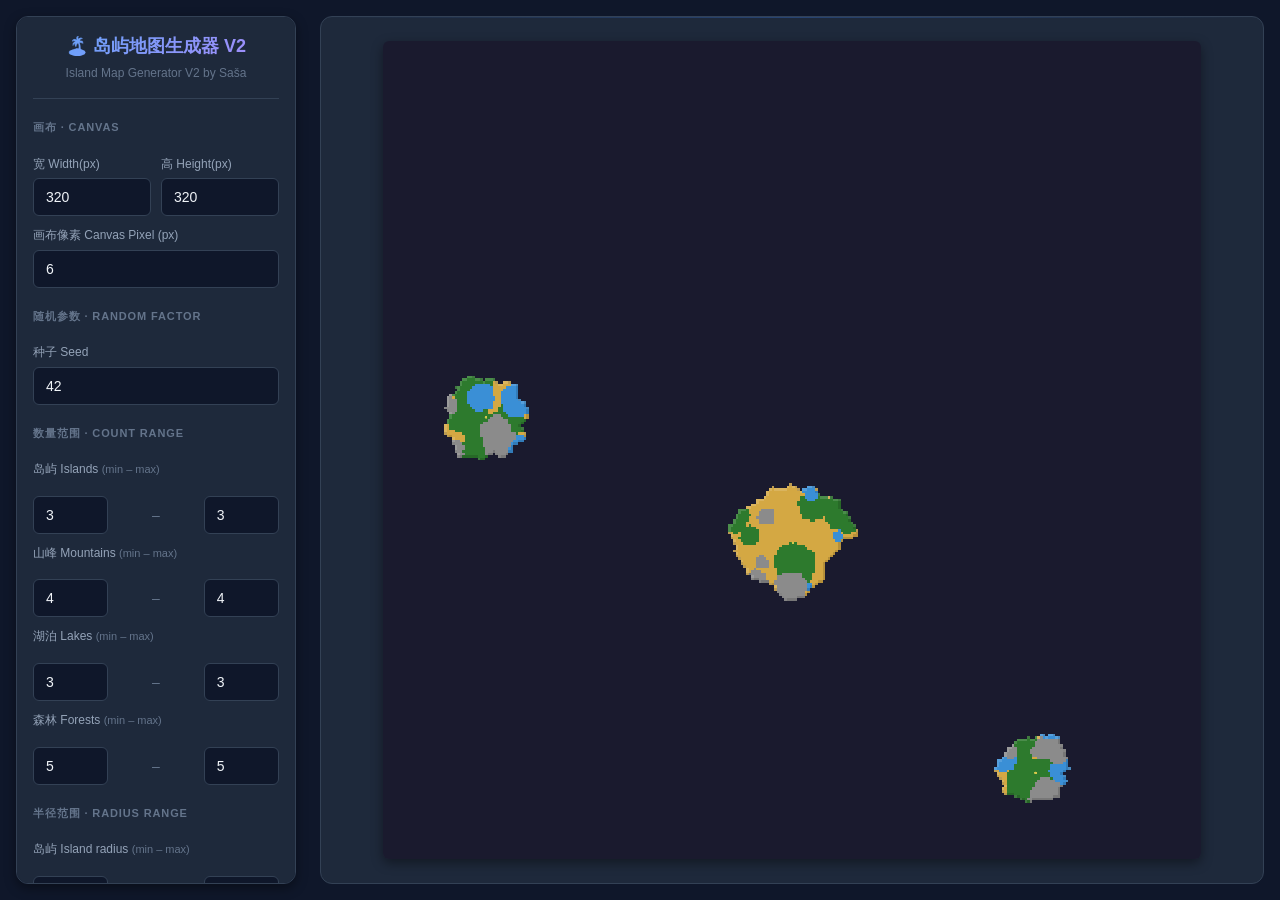
<file: web-map-generator/v2/index.html>
<!doctype html>
<html lang="zh-CN">
  <head>
    <meta charset="UTF-8" />
    <meta name="viewport" content="width=device-width, initial-scale=1.0" />
    <title>岛屿地图生成器 | Island Map Generator</title>
    <link rel="stylesheet" href="style.css" />
  </head>
  <body>
    <div class="wrap">
      <div class="panel">
        <!-- 标题区域 -->
        <div class="panel-header">
          <h1>🏝️ 岛屿地图生成器 V2</h1>
          <p>Island Map Generator V2 by Saša</p>
        </div>

        <!-- 地图设置 -->
        <div class="sec">画布 · Canvas</div>
        <div class="row2">
          <div>
            <label class="lbl">宽 Width(px)</label>
            <input type="number" id="mw" value="320" min="60" max="240" />
          </div>
          <div>
            <label class="lbl">高 Height(px)</label>
            <input type="number" id="mh" value="320" min="60" max="200" />
          </div>
        </div>
        <div class="row2">
          <div>
            <label class="lbl">画布像素 Canvas Pixel (px)</label>
            <input type="number" id="tile" value="6" min="3" max="12" />
          </div>
        </div>

        <div class="sec">随机参数 · Random Factor </div>
        <div class="row1">
          <div>
            <label class="lbl">种子 Seed</label>
            <input type="number" id="seed" value="42" />
          </div>
        </div>

        <!-- 数量范围 -->
        <div class="sec">数量范围 · Count Range</div>

        <label class="lbl">岛屿 Islands <span>(min – max)</span></label>
        <div class="range-row">
          <div><input type="number" id="ni0" value="3" min="1" max="8" /></div>
          <div class="range-sep">–</div>
          <div><input type="number" id="ni1" value="3" min="1" max="8" /></div>
        </div>

        <label class="lbl">山峰 Mountains <span>(min – max)</span></label>
        <div class="range-row">
          <div><input type="number" id="nm0" value="4" min="0" max="20" /></div>
          <div class="range-sep">–</div>
          <div><input type="number" id="nm1" value="4" min="0" max="20" /></div>
        </div>

        <label class="lbl">湖泊 Lakes <span>(min – max)</span></label>
        <div class="range-row">
          <div><input type="number" id="nx0" value="3" min="0" max="15" /></div>
          <div class="range-sep">–</div>
          <div><input type="number" id="nx1" value="3" min="0" max="15" /></div>
        </div>

        <label class="lbl">森林 Forests <span>(min – max)</span></label>
        <div class="range-row">
          <div><input type="number" id="ny0" value="5" min="0" max="20" /></div>
          <div class="range-sep">–</div>
          <div><input type="number" id="ny1" value="5" min="0" max="20" /></div>
        </div>

        <!-- 半径范围 -->
        <div class="sec">半径范围 · Radius Range</div>

        <label class="lbl">岛屿 Island radius <span>(min – max)</span></label>
        <div class="range-row">
          <div>
            <input type="number" id="ri0" value="12" min="4" max="38" />
          </div>
          <div class="range-sep">–</div>
          <div>
            <input type="number" id="ri1" value="22" min="4" max="40" />
          </div>
        </div>

        <label class="lbl">山峰 Mountain radius <span>(min – max)</span></label>
        <div class="range-row">
          <div><input type="number" id="rm0" value="3" min="2" max="14" /></div>
          <div class="range-sep">–</div>
          <div><input type="number" id="rm1" value="7" min="2" max="15" /></div>
        </div>

        <label class="lbl">湖泊 Lake radius <span>(min – max)</span></label>
        <div class="range-row">
          <div><input type="number" id="rx0" value="2" min="1" max="10" /></div>
          <div class="range-sep">–</div>
          <div><input type="number" id="rx1" value="6" min="1" max="12" /></div>
        </div>

        <label class="lbl">森林 Forest radius <span>(min – max)</span></label>
        <div class="range-row">
          <div><input type="number" id="ry0" value="4" min="2" max="13" /></div>
          <div class="range-sep">–</div>
          <div><input type="number" id="ry1" value="9" min="2" max="15" /></div>
        </div>

        <!-- 按钮组 -->
        <div class="btn-group">
          <button class="btn primary" id="generateBtn">
            <svg
              xmlns="http://www.w3.org/2000/svg"
              viewBox="0 0 24 24"
              fill="none"
              stroke="currentColor"
              stroke-width="2"
              stroke-linecap="round"
              stroke-linejoin="round"
            >
              <polygon
                points="13 2 3 14 12 14 11 22 21 10 12 10 13 2"
              ></polygon>
            </svg>
            生成地图 Generate
          </button>
          <button class="btn secondary" id="randomSeedBtn">
            <svg
              xmlns="http://www.w3.org/2000/svg"
              viewBox="0 0 24 24"
              fill="none"
              stroke="currentColor"
              stroke-width="2"
              stroke-linecap="round"
              stroke-linejoin="round"
            >
              <path d="M21 2v6h-6"></path>
              <path d="M3 12a9 9 0 0 1 15-6.7L21 8"></path>
              <path d="M3 22v-6h6"></path>
              <path d="M21 12a9 9 0 0 1-15 6.7L3 16"></path>
            </svg>
            随机种子 Random seed
          </button>
          <button class="btn secondary" id="copyBtn">
            <svg
              xmlns="http://www.w3.org/2000/svg"
              viewBox="0 0 24 24"
              fill="none"
              stroke="currentColor"
              stroke-width="2"
              stroke-linecap="round"
              stroke-linejoin="round"
            >
              <rect x="9" y="9" width="13" height="13" rx="2" ry="2"></rect>
              <path d="M5 15H4a2 2 0 0 1-2-2V4a2 2 0 0 1 2-2h9a2 2 0 0 1 2 2v1"></path>
            </svg>
            复制数据 Copy to Clipboard
          </button>
        </div>

        <!-- 图例 -->
        <div class="legend">
          <div class="sec">图例 · Legend</div>
          <div class="legend-grid">
            <div class="leg-row">
              <div class="sw" style="background: #1a1a2e"></div>
              空域 Air / Vacuum
            </div>
            <div class="leg-row">
              <div class="sw" style="background: #d4a843"></div>
              岛屿 Island
            </div>
            <div class="leg-row">
              <div class="sw" style="background: #8b8b8b"></div>
              山峰 Mountain
            </div>
            <div class="leg-row">
              <div class="sw" style="background: #3a8fd6"></div>
              湖泊 Lake
            </div>
            <div class="leg-row">
              <div class="sw" style="background: #2d7a2d"></div>
              森林 Forest
            </div>
          </div>
        </div>

        <!-- 统计信息 -->
        <div class="stat" id="stats">✨ 调整参数后点击生成地图</div>
      </div>

      <div class="canvas-wrap">
        <canvas id="map"></canvas>
      </div>
    </div>

    <script src="index.js" type="module"></script>
  </body>
</html>
</file>
<file: web-map-generator/v2/style.css>
/* ============================================
   Interactive Island Map Generator - Styles
   交互式岛屿地图生成器 - 样式表
   ============================================ */

:root {
  /* 主题色 */
  --color-primary: #3b82f6;
  --color-primary-hover: #2563eb;
  --color-primary-light: #3b82f620;

  /* 背景色 */
  --color-bg: #0f172a;
  --color-surface: #1e293b;
  --color-surface-hover: #334155;
  --color-input-bg: #0f172a;

  /* 文字色 */
  --color-text: #f1f5f9;
  --color-text-secondary: #94a3b8;
  --color-text-muted: #64748b;

  /* 边框色 */
  --color-border: #334155;
  --color-border-light: #1e293b;

  /* 圆角 */
  --radius-sm: 6px;
  --radius-md: 8px;
  --radius-lg: 12px;

  /* 阴影 */
  --shadow-sm: 0 1px 2px rgba(0, 0, 0, 0.3);
  --shadow-md: 0 4px 12px rgba(0, 0, 0, 0.4);
  --shadow-glow: 0 0 20px rgba(59, 130, 246, 0.15);
}

* {
  box-sizing: border-box;
  margin: 0;
  padding: 0;
}

body {
  background: var(--color-bg);
  color: var(--color-text);
  font-family: -apple-system, BlinkMacSystemFont, 'Segoe UI', Roboto, 'Helvetica Neue', Arial, sans-serif;
  height: 100dvh;
  line-height: 1.5;
  overflow: hidden;
}

.wrap {
  display: flex;
  gap: 24px;
  padding: 16px;
  height: 100%;
  max-width: 1400px;
  margin: 0 auto;
}

/* ========== 左侧面板 ========== */
.panel {
  width: 280px;
  flex-shrink: 0;
  display: flex;
  flex-direction: column;
  gap: 12px;
  background: var(--color-surface);
  padding: 16px;
  border-radius: var(--radius-lg);
  border: 1px solid var(--color-border);
  box-shadow: var(--shadow-md);
  overflow-y: auto;
  max-height: 100%;
}

/* 标题区域 */
.panel-header {
  text-align: center;
  padding-bottom: 16px;
  border-bottom: 1px solid var(--color-border);
}

.panel-header h1 {
  font-size: 18px;
  font-weight: 600;
  background: linear-gradient(135deg, #60a5fa, #a78bfa);
  -webkit-background-clip: text;
  -webkit-text-fill-color: transparent;
  background-clip: text;
  margin-bottom: 4px;
}

.panel-header p {
  font-size: 12px;
  color: var(--color-text-muted);
}

/* 分区标题 */
.sec {
  font-size: 11px;
  font-weight: 600;
  color: var(--color-text-muted);
  letter-spacing: 0.08em;
  text-transform: uppercase;
  margin-top: 8px;
  padding-bottom: 8px;
  border-bottom: 1px solid var(--color-border-light);
}

.sec:first-of-type {
  margin-top: 0;
}

/* 输入行布局 */
.row2 {
  display: flex;
  gap: 10px;
}

.row2 > div {
  flex: 1;
  min-width: 0;
}

/* 标签样式 */
.lbl {
  font-size: 12px;
  color: var(--color-text-secondary);
  display: block;
  margin-bottom: 6px;
  line-height: 1.3;
  font-weight: 500;
}

.lbl span {
  color: var(--color-text-muted);
  font-size: 11px;
  font-weight: 400;
}

/* 数字输入框 */
input[type="number"] {
  width: 100%;
  padding: 10px 12px;
  font-size: 14px;
  font-weight: 500;
  border: 1px solid var(--color-border);
  border-radius: var(--radius-sm);
  background: var(--color-input-bg);
  color: var(--color-text);
  transition: all 0.15s ease;
  -moz-appearance: textfield;
}

input[type="number"]::-webkit-outer-spin-button,
input[type="number"]::-webkit-inner-spin-button {
  -webkit-appearance: none;
  margin: 0;
}

input[type="number"]:focus {
  outline: none;
  border-color: var(--color-primary);
  box-shadow: 0 0 0 3px var(--color-primary-light);
}

input[type="number"]:hover:not(:focus) {
  border-color: var(--color-text-muted);
}

/* 范围输入行 */
.range-row {
  display: flex;
  gap: 10px;
  align-items: center;
}

.range-row > div {
  flex: 1;
  min-width: 0;
}

.range-sep {
  font-size: 14px;
  color: var(--color-text-muted);
  flex-shrink: 0;
  line-height: 1;
  text-align: center;
}

/* ========== 按钮样式 ========== */
.btn-group {
  display: flex;
  flex-direction: column;
  gap: 8px;
  margin-top: 8px;
}

.btn {
  width: 100%;
  padding: 12px 16px;
  font-size: 14px;
  font-weight: 600;
  border: none;
  border-radius: var(--radius-sm);
  cursor: pointer;
  transition: all 0.15s ease;
  display: flex;
  align-items: center;
  justify-content: center;
  gap: 8px;
}

.btn svg {
  width: 16px;
  height: 16px;
}

.btn.primary {
  background: linear-gradient(135deg, var(--color-primary), var(--color-primary-hover));
  color: white;
  box-shadow: var(--shadow-sm), var(--shadow-glow);
}

.btn.primary:hover {
  transform: translateY(-1px);
  box-shadow: var(--shadow-md), 0 0 25px rgba(59, 130, 246, 0.25);
}

.btn.primary:active {
  transform: translateY(0);
}

.btn.secondary {
  background: var(--color-surface-hover);
  color: var(--color-text-secondary);
  border: 1px solid var(--color-border);
}

.btn.secondary:hover {
  background: var(--color-border);
  color: var(--color-text);
}

/* 复制按钮成功状态 */
.btn.copy-success {
  background: #16a34a;
  color: white;
  border-color: #16a34a;
}

/* ========== 图例 ========== */
.legend {
  background: var(--color-bg);
  padding: 12px;
  border-radius: var(--radius-sm);
  margin-top: 4px;
}

.legend .sec {
  margin-top: 0;
  padding-bottom: 8px;
  border-bottom: 1px solid var(--color-border-light);
}

.legend-grid {
  display: grid;
  grid-template-columns: 1fr 1fr;
  gap: 8px;
  margin-top: 8px;
}

.leg-row {
  display: flex;
  align-items: center;
  gap: 8px;
  font-size: 12px;
  color: var(--color-text-secondary);
}

.sw {
  width: 14px;
  height: 14px;
  border-radius: 3px;
  flex-shrink: 0;
  box-shadow: inset 0 0 0 1px rgba(255,255,255,0.1);
}

/* 统计信息 */
.stat {
  font-size: 11px;
  color: var(--color-text-muted);
  text-align: center;
  padding: 8px;
  background: var(--color-bg);
  border-radius: var(--radius-sm);
  line-height: 1.6;
}

.stat span {
  color: var(--color-primary);
  font-weight: 600;
}

/* ========== 画布区域 ========== */
.canvas-wrap {
  flex: 1;
  display: flex;
  align-items: center;
  justify-content: center;
  background: var(--color-surface);
  border-radius: var(--radius-lg);
  border: 1px solid var(--color-border);
  padding: 24px;
  position: relative;
  overflow: hidden;
  min-width: 0;
}

.canvas-wrap::before {
  content: '';
  position: absolute;
  top: 0;
  left: 0;
  right: 0;
  height: 1px;
  background: linear-gradient(90deg, transparent, rgba(59, 130, 246, 0.3), transparent);
}

canvas {
  border-radius: var(--radius-sm);
  box-shadow: var(--shadow-md);
  image-rendering: pixelated;
  max-width: 100%;
  max-height: 100%;
  width: auto;
  height: auto;
}

/* ========== 响应式 ========== */
@media (max-width: 768px) {
  .wrap {
    flex-direction: column;
    padding: 16px;
  }

  .panel {
    width: 100%;
    position: static;
  }

  .canvas-wrap {
    min-height: 400px;
  }
}

/* ========== 动画 ========== */
@keyframes fadeIn {
  from {
    opacity: 0;
    transform: translateY(10px);
  }
  to {
    opacity: 1;
    transform: translateY(0);
  }
}

.panel {
  animation: fadeIn 0.3s ease;
}

.canvas-wrap {
  animation: fadeIn 0.4s ease 0.1s both;
}
</file>
